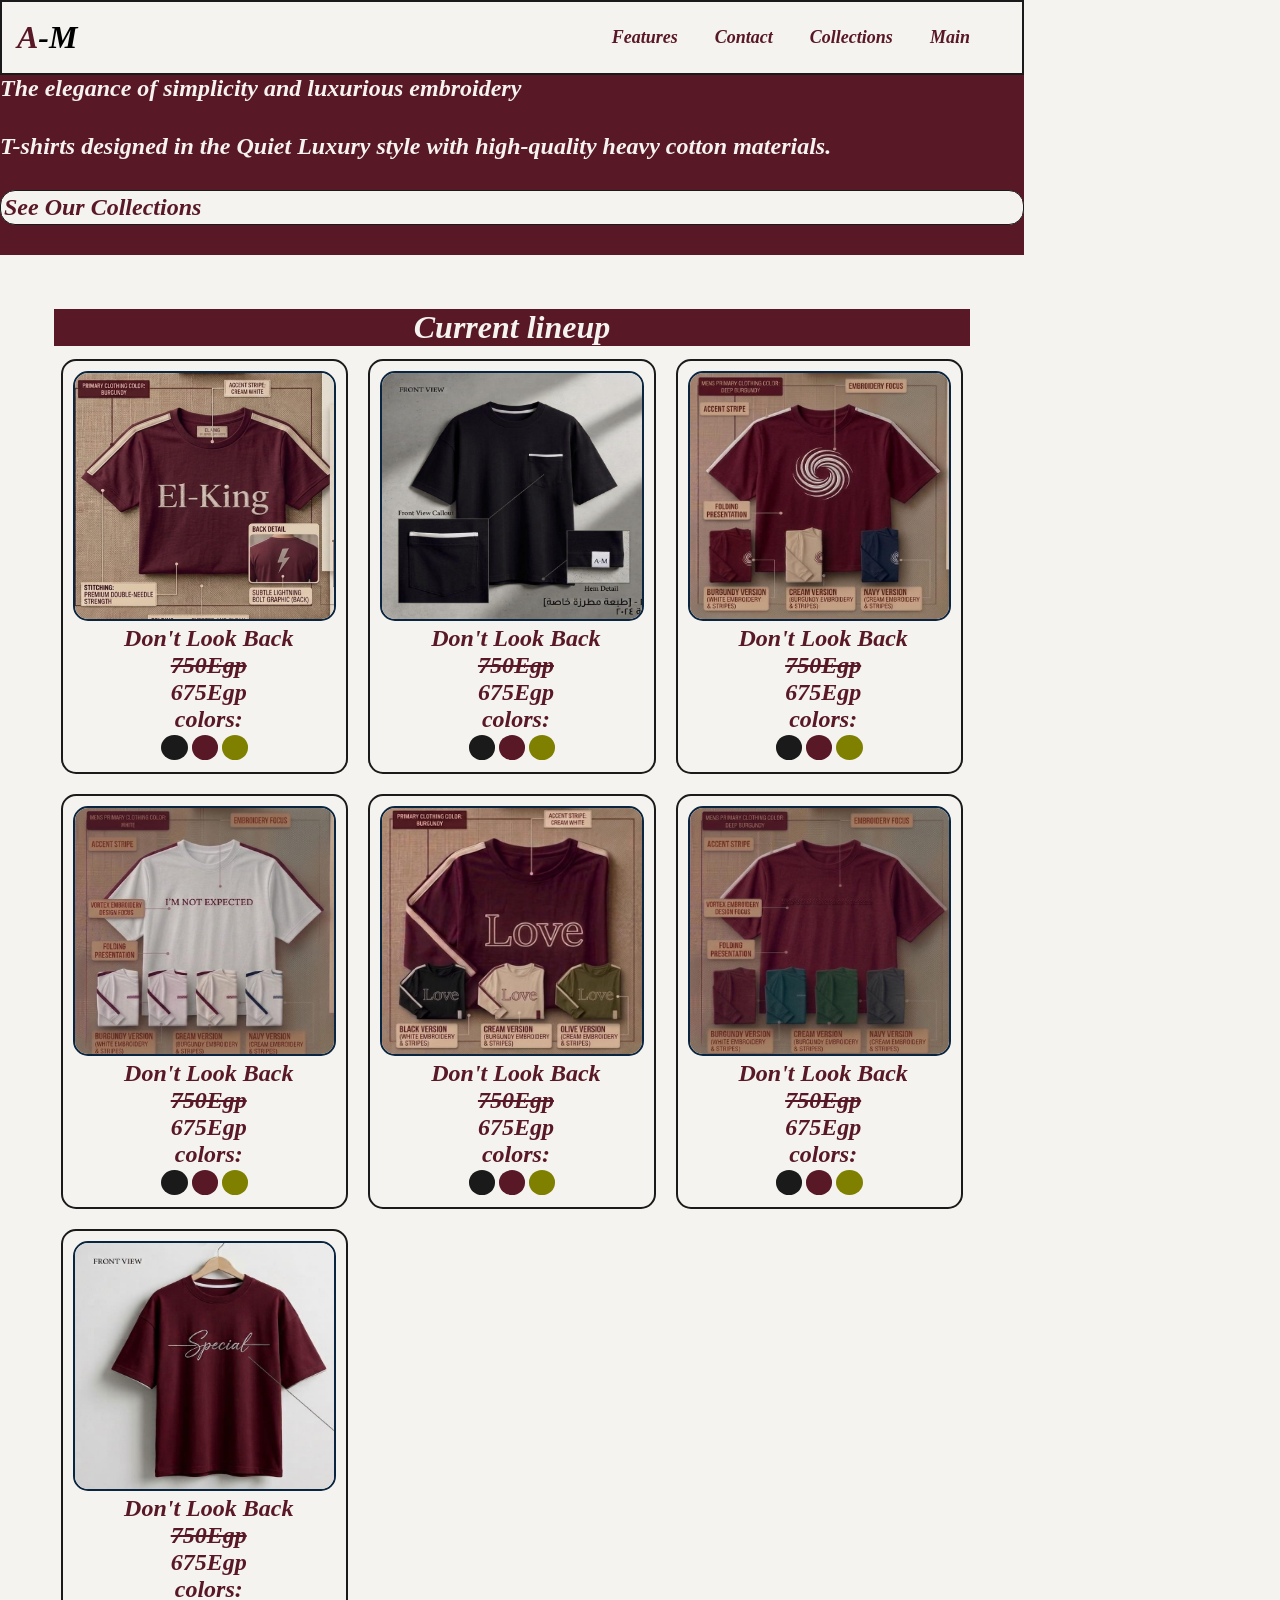
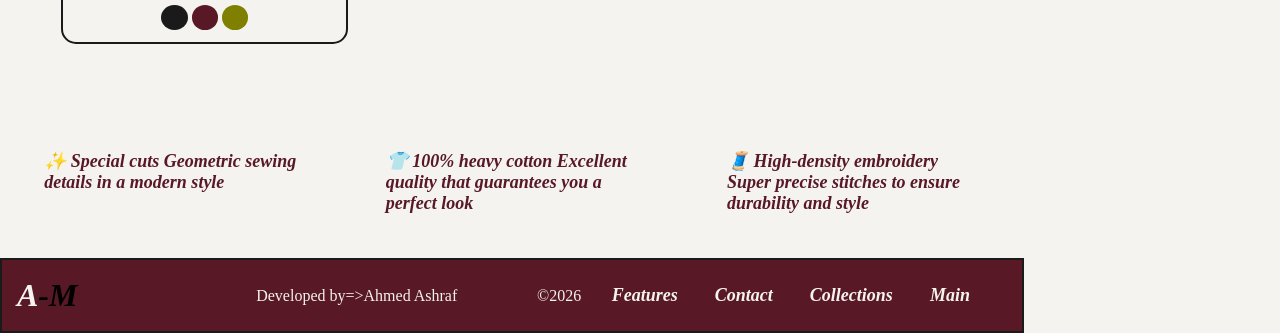
<file: index.html>
<!DOCTYPE html>
<html>
    <head>
        <meta charset="UTF-8">
        <!--Head-->
        <title>A-M</title>
        <meta name="description" content="your clothes from A-M is better">
        <meta name="viewport" content="width=device-width, initial-scale=1.0">
        <link rel="stylesheet" href="A-m.css/A-M.css">
    </head>
    <body>
        <div class="container">
            <div class="head" id="Main">
                <h2>A-M</h2>
                <ul>
                    <li><a href="#Main">Main</a></li>
                    <li><a href="#Collections">Collections</a></li>
                    <li><a href="index5.html">Contact</a></li>
                    <li><a href="#Features">Features</a></li>
                </ul>
            </div>
        </div>
        <div class="container">
            <div class="hero">
                <p>The elegance of simplicity and luxurious embroidery</p>
                <p>T-shirts designed in the Quiet Luxury style with high-quality heavy cotton materials.</p>
                <a href="#Collections">See Our Collections</a>
            </div>
        </div>
        <div class="container">
            <div class="CARDS">
                <div class="collections" id="Collections">
                <h1>Current lineup</h1>
                <div class="collections-photos">
                    <figure>
                        <img src="A-M.img/1.jpeg"></img>
                        <figcaption>
                            <p>
                                Don't Look Back
                            </p>
                            <p class="p">750Egp</p>
                            <p>675Egp</p>
                            <div class="colors">
                                <p>
                                colors:
                            </p>
                            <div class="div">
                                <div> </div>
                                <div></div>
                                <div></div>
                            </div>
                            </div>
                            <!-- <a href="index2.html">see</a> -->
                        </figcaption>
                    </figure>
                    <figure>
                        <img src="A-M.img/2.jpeg"></img>
                        <figcaption>
                            <p>
                                Don't Look Back
                            </p>
                            <p class="p">750Egp</p>
                            <p>675Egp</p>
                            <div class="colors">
                                <p>
                                colors:
                            </p>
                            <div class="div">
                                <div> </div>
                                <div></div>
                                <div></div>
                            </div>
                            </div>
                            <!-- <a href="">see</a> -->
                        </figcaption>
                    </figure>
                    <figure>
                        <img src="A-M.img/4.jpeg"></img>
                        <figcaption>
                            <p>
                                Don't Look Back
                            </p>
                            <p class="p">750Egp</p>
                            <p>675Egp</p>
                            <div class="colors">
                                <p>
                                colors:
                            </p>
                            <div class="div">
                                <div> </div>
                                <div></div>
                                <div></div>
                            </div>
                            </div>
                            <!-- <a href="">see</a> -->
                        </figcaption>
                    </figure>
                    <figure>
                        <img src="A-M.img/5.jpeg"></img>
                        <figcaption>
                            <p>
                                Don't Look Back
                            </p>
                            <p class="p">750Egp</p>
                            <p>675Egp</p>
                            <div class="colors">
                                <p>
                                colors:
                            </p>
                            <div class="div">
                                <div> </div>
                                <div></div>
                                <div></div>
                            </div>
                            </div>
                            <!-- <a href="">see</a> -->
                        </figcaption>
                    </figure>
                    <figure>
                        <img src="A-M.img/6.jpeg"></img>
                        <figcaption>
                            <p>
                                Don't Look Back
                            </p>
                            <p class="p">750Egp</p>
                            <p>675Egp</p>
                            <div class="colors">
                                <p>
                                colors:
                            </p>
                            <div class="div">
                                <div> </div>
                                <div></div>
                                <div></div>
                            </div>
                            </div>
                            <!-- <a href="">see</a> -->
                        </figcaption>
                    </figure>
                    <figure>
                        <img src="A-M.img/7.jpeg"></img>
                        <figcaption>
                            <p>
                                Don't Look Back
                            </p>
                            <p class="p">750Egp</p>
                            <p>675Egp</p>
                            <div class="colors">
                                <p>
                                colors:
                            </p>
                            <div class="div">
                                <div></div>
                                <div></div>
                                <div></div>
                            </div>
                            </div>
                            <!-- <a href="">see</a> -->
                        </figcaption>
                    </figure>
                    <figure>
                        <img src="A-M.img/8.jpeg"></img>
                        <figcaption>
                            <p>
                                Don't Look Back
                            </p>
                            <p class="p">750Egp</p>
                            <p>675Egp</p>
                            <div class="colors">
                                <p>
                                colors:
                            </p>
                            <div class="div">
                                <div> </div>
                                <div></div>
                                <div></div>
                            </div>
                            </div>
                            <!-- <a href="">see</a> -->
                        </figcaption>
                    </figure>
                </div>

            </div>
            </div>
        </div>
        <div class="container">
            <div class="features" id="Features">
                <p>
                    ✨ Special cuts
                    Geometric sewing details in a modern style   
                </p>
                <p>
                    👕 100% heavy cotton
                    Excellent quality that guarantees you a perfect look
                </p>
                <p>
                    🧵 High-density embroidery
                    Super precise stitches to ensure durability and style
                </p>
            </div>
        </div>
        <div class="container">
            <footer>
                <h2>A-M</h2>
                <p>Developed by=>Ahmed Ashraf</p>
                <p>&copy;2026</p>
                <ul>
                    <li><a href="#Main">Main</a></li>
                    <li><a href="#Collections">Collections</a></li>
                    <li><a href="index5.html">Contact</a></li>
                    <li><a href="#Features">Features</a></li>
                </ul>
            </footer>
        </div>
    </body>
</html>
</file>
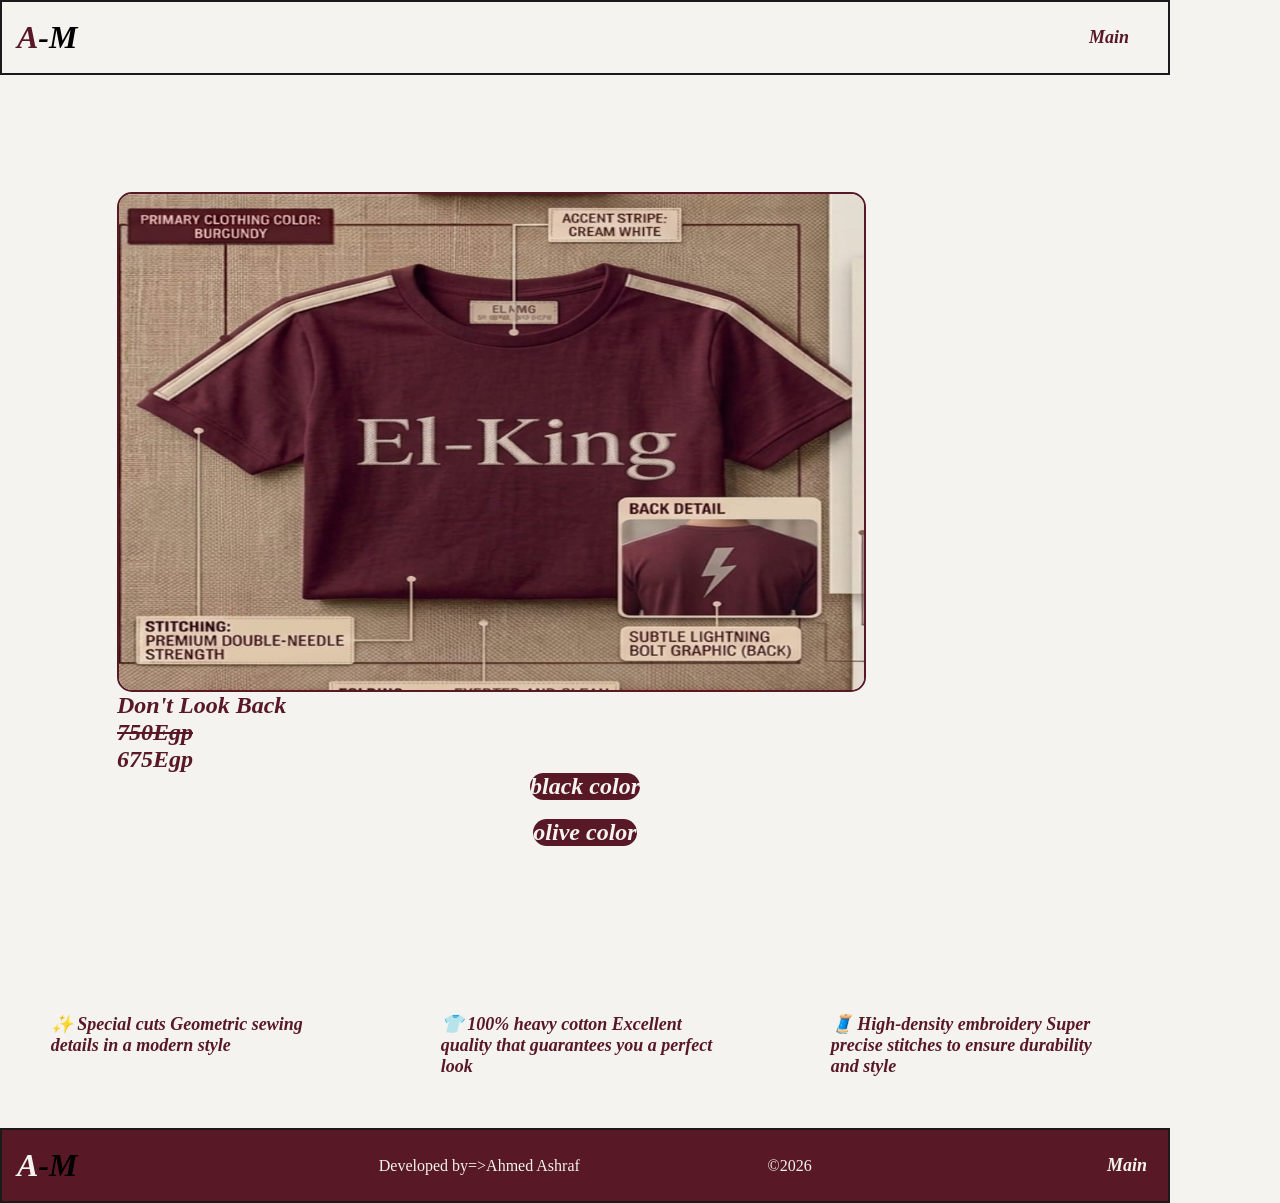
<file: index2.html>
<!DOCTYPE html>
<html>
    <head>
        <meta charset="UTF-8">
        <!--Head-->
        <title>A-M</title>
        <meta name="description" content="your clothes from A-M is better">
        <meta name="viewport" content="width=device-width, initial-scale=1.0">
        <link rel="stylesheet" href="A-m.css/A-M(2).css">
    </head>
    <body>
        <div class="container">
            <div class="head" id="Main">
                <h2>A-M</h2>
                <ul>
                    <li><a href="index.html">Main</a></li>
                </ul>
            </div>
        </div>
        <div class="container">
            <div class="back">
                <div class="collections" id="Collections">
                <div class="collections-photos">
                    <figure>
                        <img src="A-M.img/1.jpeg"></img>
                        <figcaption>
                            <p>
                                Don't Look Back
                            </p>
                            <p class="p">750Egp</p>
                            <p>675Egp</p>
                            <a href="index3.html">black color</a>
                            <a href="index4.html">olive color</a>
                        </figcaption>
                    </figure>
                </div>
            </div>
            </div>
        </div>
    <div class="container">
            <div class="features" id="Features" >
                <p>
                    ✨ Special cuts
                    Geometric sewing details in a modern style   
                </p>
                <p>
                    👕 100% heavy cotton
                    Excellent quality that guarantees you a perfect look
                </p>
                <p>
                    🧵 High-density embroidery
                    Super precise stitches to ensure durability and style
                </p>
            </div>
        </div>
        <div class="container">
            <footer>
                <h2>A-M</h2>
                <p>Developed by=>Ahmed Ashraf</p>
                <p>&copy;2026</p>
                <ul>
                    <li><a href="index.html">Main</a></li>
                </ul>
            </footer>
        </div>
    </body>
</html>
</file>
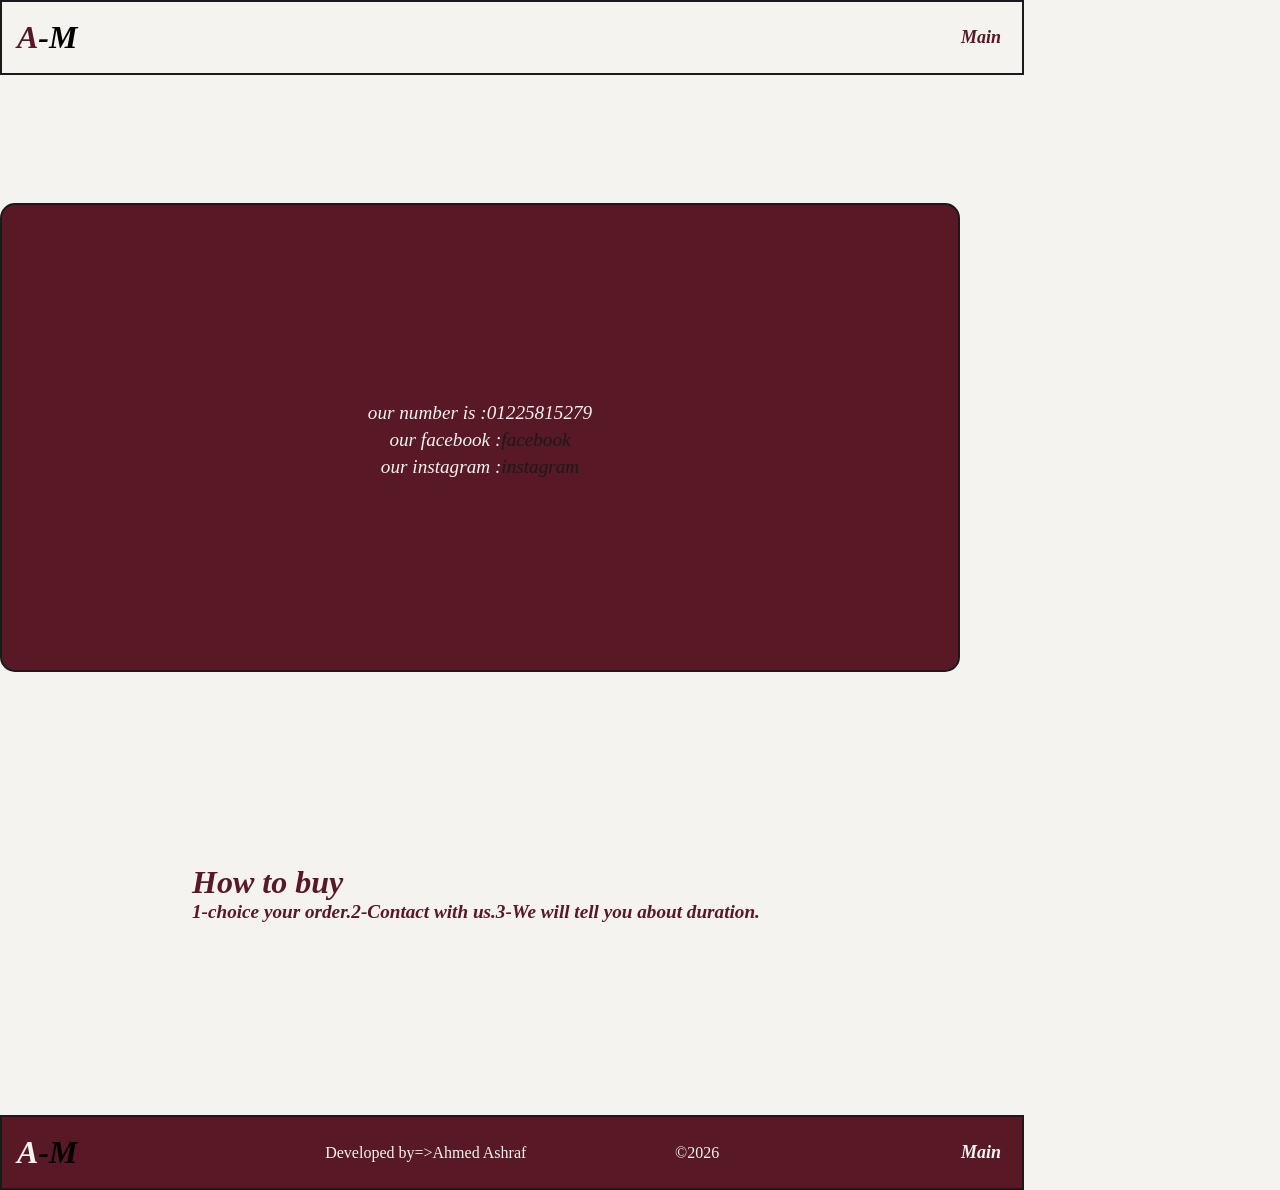
<file: index5.html>
<!DOCTYPE html>
<html>
    <head>
        <meta charset="UTF-8">
        <!--Head-->
        <title>A-M</title>
        <meta name="description" content="your clothes from A-M is better">
        <meta name="viewport" content="width=device-width, initial-scale=1.0">
        <link rel="stylesheet" href="A-m.css/A-M.css">
    </head>
    <body>
        <div class="container">
            <div class="head" id="Main">
                <h2>A-M</h2>
                <ul>
                    <li><a href="index.html">Main</a></li>
                </ul>
            </div>
        </div>
        <div class="contact">
            <div class="number">
                <p>our number is :01225815279</p>
            </div>
            <div class="facebook">
                <p>our facebook :<a href="https://www.facebook.com/?locale=ar_AR" target="_blank" title="facebook">facebook</a></p>   
            </div>
            <div class="instagram">
                <p>our instagram :<a href="https://www.instagram.com/?locale=ar_AR" target="_blank" title="instagram">instagram</a></p>   
            </div>
        </div>
        <div class="how">
            <h1>How to buy</h1>
            <div>
            <p>1-choice your order.</p>
            <p>2-Contact with us.</p>
            <p>3-We will tell you about duration.</p>
            </div>
        </div>
        <div class="container">
            <footer>
                <h2>A-M</h2>
                <p>Developed by=>Ahmed Ashraf</p>
                <p>&copy;2026</p>
                <ul>
                    <li><a href="index.html">Main</a></li>
                </ul>
            </footer>
        </div>
    </body>
</html>
</file>
<file: A-m.css/A-M.css>
:root{
    --background-color:#F4F3EF ;
    --Text-Borders: #1A1A1A ;
    --main-color: #581825 ;
    --Dark-Slate:#0A2540;
    --Text-sec: #A0A0A0;
    --Gold: Gold;
    --olive: olive;
}
*{
    box-sizing: border-box;
    padding: 0;
    margin: 0;
}
.container{
        width: 100%;
        max-width: 1170px;
    }
body{
    background-color: var(--background-color);
}
/* head */
.head{
    background-color: var(--background-color);
    display: flex;
    justify-content: space-between;
    align-items: center;
    padding:0 15px;
    border: 2px solid var(--Text-Borders);
    height: 75px;
}
.head h2{
    font-size: xx-large;
    font-weight: bold;
    font-style:italic ;
}
.head h2::first-letter{
    color: var(--main-color);
}
.head ul{
    list-style: none;
    display: flex;
    flex-direction: row-reverse;
    align-items: center;
}
.head li{
    margin-right: 15%;
}
.head a{
    color: var(--main-color);
    text-decoration: none;
    font-size: large;
    font-weight: bold;
    font-style: italic;
    transition-duration: 1s;
}
.head a:hover{
    color: var(--background-color);
    background-color: var(--main-color);
    margin-left: 25%;
    border-radius: 10px;
    -webkit-border-radius: 10px;
    -moz-border-radius: 10px;
    -ms-border-radius: 10px;
    -o-border-radius: 10px;
}
/* HERO */
.hero{
    background-color: var(--main-color);
    /* background: linear-gradient(rgba(26, 26, 26, 0.85), rgba(26, 26, 26, 0.85)), url(https://images.unsplash.com/photo-1521572267360-ee0c2909d518?q=80&w=1000) center / cover; */
    background-size: cover;
    /* opacity: .9; */
    height: 180px;
}
.hero p{
    align-items: center;
    justify-self: center;
    display: flex;
    font-style: italic;
    font-weight: bold;
    font-size: x-large;
    color: var(--background-color);
    margin-bottom: 3%;
}
.hero a{
    display: flex;
    align-items: center;
    justify-self: center;
    font-style: italic;
    font-weight: bold;
    font-size: x-large;
    color: var(--main-color);
    background-color: var(--background-color);
    border-radius: 15px;
    -webkit-border-radius: 15px;
    -moz-border-radius: 15px;
    -ms-border-radius: 15px;
    -o-border-radius: 15px;
    padding: 3px;
    border: 1px solid var(--Text-Borders);
    text-decoration: none;
    transition-duration: .5s;
}
.hero a:hover{
    padding: 5px;
    background: linear-gradient(
    90deg, 
    var(--Text-Borders) 0% 33.33%, 
    var(--main-color) 33.33% 66.66%, 
    var(--olive) 66.66% 100%);
    color: var(--background-color);
}
  /* collections */
.collections{
    display: flex;
    margin: 5%;
    flex-direction: column;
    justify-self: center;
    justify-content: center;
}
.collections h1{
    display: flex;
    justify-content: center;
    background-color: var(--main-color);
    border: 3px solid var(--background-color);
    color: var(--background-color);
    font-weight: bold;
    font-size: xx-large;
    font-style: italic;
}

.collections-photos{
    display: grid;
    grid-template-columns: repeat(3,1fr);
}
.collections-photos img{
    width: 100%;
    height: 250px;
    /* margin: 3%; */
    border-radius: 15px;
    -webkit-border-radius: 15px;
    -moz-border-radius: 15px;
    -ms-border-radius: 15px;
    -o-border-radius: 15px;
    border: 2px solid var(--Dark-Slate);
}
.collections-photos figcaption p{
    margin-left: 3%;
    color: var(--main-color);
    justify-content: center;
    display: flex;
}
.collections-photos p{
    font-size: x-large;
    font-weight: bold;
    font-style: italic;
}
.p{
    text-decoration: line-through;
}
figure{
    border: 2px solid var(--Text-Borders) ;
    border-radius: 15px;
    -webkit-border-radius: 15PX;
    -moz-border-radius: 15PX;
    -ms-border-radius: 15PX;
    -o-border-radius: 15PX;
    justify-content: center;
    margin:10px 10px ;
    padding: 10px;
    transition-duration: .5s;
}
figure:hover{
    margin:15px 15px ;
}
figcaption a{
    justify-self: center;
    display: flex;
    font-size: x-large;
    font-weight: bold;
    font-style: italic;
    background-color: var(--main-color);
    color: var(--background-color);
    text-decoration: none;
    border-radius: 15px;
    -webkit-border-radius: 15px;
    -moz-border-radius: 15px;
    -ms-border-radius: 15px;
    -o-border-radius: 15px;
    padding: 2%;
}
/* FEATURES */
.features{
    display: grid;
    grid-template-columns: repeat(3,1fr); 
}
.features P{
    margin: 10%;
    padding: 3%;
    color: var(--main-color);
    font-size: large;
    font-weight: bold;
    font-style: italic;    
}
/* FOOTER */
footer{
    background-color: var(--main-color);
    display: flex;
    justify-content: space-between;
    align-items: center;
    padding:0 15px;
    border: 2px solid var(--Text-Borders);
    height: 75px;
}
footer h2{
    font-size: xx-large;
    font-weight: bold;
    font-style:italic ;
}
footer h2::first-letter{
    color: var(--background-color);
}
footer ul{
    list-style: none;
    display: flex;
    flex-direction: row-reverse;
    align-items: center;
}
footer li{
    margin-right: 15%;
}
footer a{
    color: var(--background-color);
    text-decoration: none;
    font-size: large;
    font-weight: bold;
    font-style: italic;
    transition-duration: 1s;
}
footer a:hover{
    color: var(--main-color);
    background-color: var(--background-color);
    margin-left: 25%;
    border-radius: 10px;
    -webkit-border-radius: 10px;
    -moz-border-radius: 10px;
    -ms-border-radius: 10px;
    -o-border-radius: 10px;
}   
footer p{
    color: var(--background-color);
    display: flex;
    flex-direction: column;
    margin: -10%;
}
/*  */
html {
    scroll-behavior: smooth;
}
::selection{
    background-color: var(--main-color);
    color: var(--background-color);
}
/*  */
.div{
    display: flex;
    flex-direction: row;
    justify-content: center;
}
.div div{
    width: 10%;
    height: 25px;
    border-radius: 50%;
    -webkit-border-radius: 50%;
    -moz-border-radius: 50%;
    -ms-border-radius: 50%;
    -o-border-radius: 50%;
    justify-self: center;
    display: flex;
    flex-direction: row;
    background-color: var(--main-color);
    margin:2px;
}
.div div:first-child{
    background-color: var(--Text-Borders);
}
.div div:last-child{
    background-color: var(--olive);
}
/* contact */
.contact {
    align-self: center;
    justify-self: center;
    background-color: var(--main-color);
    display: flex;
    flex-direction: column;
    align-items: center;
    margin: 20%;
    padding: 15%;
    justify-content: center;
    color: var(--background-color);
    font-style: italic;
    font-size: larger;
    border: 2px solid var(--Text-Borders);
    border-radius: 15px;
    -webkit-border-radius: 15px;
    -moz-border-radius: 15px;
    -ms-border-radius: 15px;
    -o-border-radius: 15px;
}
.contact p{
    margin-top: 5px;
    justify-self: center;
}
.contact a{
    text-decoration: none;
    color: var(--Text-Borders);
}
.contact a:hover{
    text-decoration: none;
    color: var(--olive);
}
/*  */
.how{
    margin: 15%;
    display: flex;
    flex-direction: column;
}
.how h1{
    color: var(--main-color);
    font-weight: bold;
    font-style: italic;
}
.how p{
    color: var(--main-color);
    font-weight: bold;
    font-style: italic;
    font-size: larger;
}
.how div{
    display: flex;
}
/* @media (max-width:400px){
    .container{
        width: 100%;
    }
    .head ul{
    flex-wrap: wrap;
    }
    footer ul{
    flex-wrap: wrap ;
}
    .collections-photos img {
    max-width: 350px;  
    max-height: 100px;  
}
.collections-photos figcaption p{
    font-size: unset;
}
.hero p{
    font-size: unset;   
}
.hero{
    height: auto;
}
    footer p{
    display: none;
}
    figure img{
        height: 25%;
    }
} */
@media (max-width:700px){
    .collections-photos{
    grid-template-columns: repeat(2,1fr);
}
.container{
        width: 100%;
    }
    .head{
    padding: 0;
    }
    footer{
    padding: 0;
    }
    .hero a{
    padding: 0;
    }
    footer a{
    padding: 0;
    }
    .head ul{
    flex-wrap: wrap;
    }
    .head h2{
    font-size: x-large;
}
    footer ul{
    flex-wrap: wrap ;
}
    .head li{
    margin-right: 4px;
}
    footer li{
    margin-right: 4px;
}
    .collections-photos img {
    max-width: 350px;  
    max-height: 100px;  
}
.collections-photos figcaption p{
    font-size: unset;
}
.hero p{
    font-size: unset;   
}
.hero{
    height: auto;
}
    footer p{
    display: none;
}
    figure img{
        height: 25%;
    }
    .div div {
    width: 10%;
    height: 15px;
}
.features{
    grid-template-columns: 1fr; 
}
}

@media (min-width:768px) and (max-width:991px){
    
}
@media (min-width:992px) and (max-width:1199px){
    
}
@media (min-width:1200px){
.container{
    max-width: 1170px;
    width: 80%;
}
.contact{
    margin: 0;
        margin-right: 25%;
        margin-top: 10%;
    }
}
@media (min-width:1300px){
.container{
    max-width: 1170px;
    width: 78%;
}
.contact{
    margin: 0;
        margin-right: 25%;
        margin-top: 10%;
    }
}
</file>
<file: A-m.css/A-M(2).css>
:root{
    --background-color:#F4F3EF ;
    --Text-Borders: #1A1A1A ;
    --main-color: #581825 ;
    --Dark-Slate:#0A2540;
    --Text-sec: #A0A0A0;
    --Gold: Gold;
}
*{
    box-sizing: border-box;
    padding: 0;
    margin: 0;
}
.container{
        width: 100%;
        max-width: 1170px;
    }
body{
    background-color: var(--background-color);
}
/* head */
.head{
    background-color: var(--background-color);
    display: flex;
    justify-content: space-between;
    align-items: center;
    padding:0 15px;
    border: 2px solid var(--Text-Borders);
    height: 75px;
}
.head h2{
    font-size: xx-large;
    font-weight: bold;
    font-style:italic ;
}
.head h2::first-letter{
    color: var(--main-color);
}
.head ul{
    list-style: none;
    display: flex;
    flex-direction: row-reverse;
    align-items: center;
}
.head li{
    margin-right: 15%;
}
.head a{
    color: var(--main-color);
    text-decoration: none;
    font-size: large;
    font-weight: bold;
    font-style: italic;
    transition-duration: 1s;
}
.head a:hover{
    color: var(--background-color);
    background-color: var(--main-color);
    margin-left: 25%;
    border-radius: 10px;
    -webkit-border-radius: 10px;
    -moz-border-radius: 10px;
    -ms-border-radius: 10px;
    -o-border-radius: 10px;
}
/*  */
.collections img {
    width: 80%;
    height: 500px;
    display: flex;
    justify-self: center;
    border: 2px solid var(--main-color);
    border-radius: 15px;
    -webkit-border-radius: 15px;
    -moz-border-radius: 15px;
    -ms-border-radius: 15px;
    -o-border-radius: 15px;
}
.collections figcaption{
    display: flex;
    flex-direction: column;
    justify-self: center;
    color: var(--main-color);
    font-size: x-large;
    font-style: italic;
    font-weight: bold;
}
.collections figcaption a:first-of-type{
    color: var(--background-color);
    background-color: var(--main-color);
    justify-self: center;
    text-decoration: none;
    align-self: center;
    border-radius: 15px;
    -webkit-border-radius: 15px;
    -moz-border-radius: 15px;
    -ms-border-radius: 15px;
    -o-border-radius: 15px;
}
.collections figcaption a:last-of-type{
    color: var(--background-color);
    background-color: var(--main-color);
    justify-self: center;
    text-decoration: none;
    align-self: center;
    border-radius: 15px;
    -webkit-border-radius: 15px;
    -moz-border-radius: 15px;
    -ms-border-radius: 15px;
    -o-border-radius: 15px;
    margin-top: 2%;
}
.back{
    align-items: center;
    justify-content: center;
    padding: 10%;
}
/* FEATURES */
.features{
    display: grid;
    grid-template-columns: repeat(3,1fr); 
}
.features P{
    margin: 10%;
    padding: 3%;
    color: var(--main-color);
    font-size: large;
    font-weight: bold;
    font-style: italic;    
}
/* FOOTER */
footer{
    background-color: var(--main-color);
    display: flex;
    justify-content: space-between;
    align-items: center;
    padding:0 15px;
    border: 2px solid var(--Text-Borders);
    height: 75px;
}
footer h2{
    font-size: xx-large;
    font-weight: bold;
    font-style:italic ;
}
footer h2::first-letter{
    color: var(--background-color);
}
footer ul{
    list-style: none;
    display: flex;
    flex-direction: row-reverse;
    align-items: center;
}
footer li{
    margin-right: 15%;
}
footer a{
    color: var(--background-color);
    text-decoration: none;
    font-size: large;
    font-weight: bold;
    font-style: italic;
    transition-duration: 1s;
}
footer a:hover{
    color: var(--main-color);
    background-color: var(--background-color);
    margin-left: 25%;
    border-radius: 10px;
    -webkit-border-radius: 10px;
    -moz-border-radius: 10px;
    -ms-border-radius: 10px;
    -o-border-radius: 10px;
}   
footer p{
    color: var(--background-color);
    display: flex;
    flex-direction: column;
    margin: -10%;
}
/*  */
html {
    scroll-behavior: smooth;
}
::selection{
    background-color: var(--main-color);
    color: var(--background-color);
}
.p{
    text-decoration: line-through;
}
@media (max-width:400px){
    .container{
        width: 100%;
    }
    .head ul{
    flex-wrap: wrap;
    }
    footer ul{
    flex-wrap: wrap ;
}
    .collections-photos img {
    max-width: 350px;  
    max-height: 250px;  
}
.collections-photos figcaption p{
    font-size: unset;
}
.hero p{
    font-size: unset;   
}
.hero{
    height: auto;
}
    footer p{
    display: none;
}
    figure img{
        height: 25%;
    }
}
@media (max-width:700px){
    
}

@media (min-width:768px) and (max-width:991px){
    
}
@media (min-width:992px) and (max-width:1199px){
    
}
@media (min-width:1200px){
    .head li {
    margin-right: 60%;
}
.container{
    justify-content: start;
}
}
</file>
